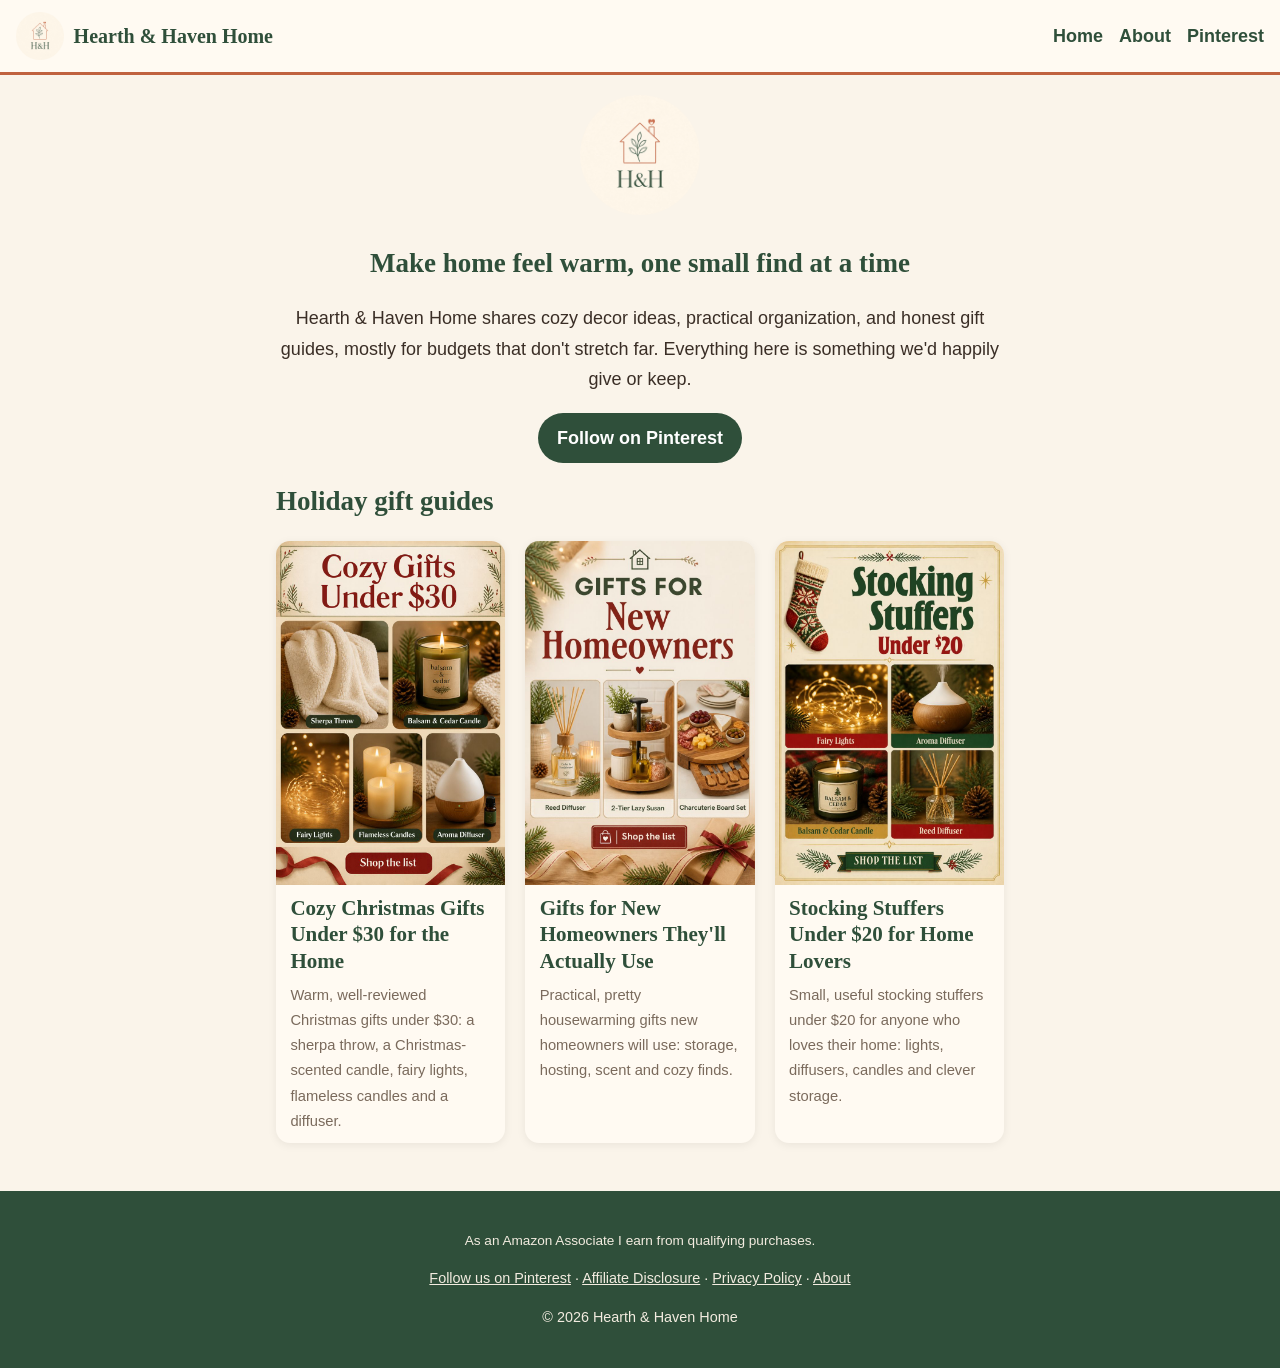
<file: index.html>
<!doctype html><html lang="en"><head><meta charset="utf-8">
<meta name="viewport" content="width=device-width,initial-scale=1">
<title>Cozy Home Decor & Gift Ideas | Hearth &amp; Haven Home</title><meta name="description" content="Cozy home decor, budget finds, organization tips and gift guides that make home feel warm and inviting.">
<link rel="canonical" href="https://home.digitalprofitreview.com/"><link rel="icon" href="assets/favicon.png">
<meta property="og:type" content="website"><meta property="og:site_name" content="Hearth &amp; Haven Home">
<meta property="og:title" content="Cozy Home Decor & Gift Ideas"><meta property="og:description" content="Cozy home decor, budget finds, organization tips and gift guides that make home feel warm and inviting.">
<meta property="og:url" content="https://home.digitalprofitreview.com/"><meta property="og:image" content="https://home.digitalprofitreview.com/assets/logo.jpg">
<meta name="twitter:card" content="summary_large_image">
<link rel="stylesheet" href="assets/style.css">
<script async defer data-pin-hover="true" data-pin-tall="true" src="https://assets.pinterest.com/js/pinit.js"></script>
</head><body><header class="site"><a class="brand" href="index.html"><img src="assets/logo.jpg" alt="Hearth &amp; Haven Home logo" width="48" height="48"><span>Hearth &amp; Haven Home</span></a>
<nav><a href="index.html">Home</a><a href="about.html">About</a><a href="https://www.pinterest.com/hearthhavenhome99/" target="_blank" rel="noopener">Pinterest</a></nav></header>
<main><section class="intro"><img src="assets/logo.jpg" alt="" width="120" height="120"><h1>Make home feel warm, one small find at a time</h1>
<p>Hearth &amp; Haven Home shares cozy decor ideas, practical organization, and honest gift guides, mostly for budgets that don't stretch far. Everything here is something we'd happily give or keep.</p>
<p><a class="btn alt" href="https://www.pinterest.com/hearthhavenhome99/" target="_blank" rel="noopener">Follow on Pinterest</a></p></section>
<h2>Holiday gift guides</h2><div class="grid"><a class="card" href="posts/cozy-christmas-gifts-under-30.html"><img src="assets/1-cozy-gifts-under-30.jpg" alt="" loading="lazy" width="800" height="1200"><h3>Cozy Christmas Gifts Under $30 for the Home</h3><p>Warm, well-reviewed Christmas gifts under $30: a sherpa throw, a Christmas-scented candle, fairy lights, flameless candles and a diffuser.</p></a><a class="card" href="posts/gifts-for-new-homeowners.html"><img src="assets/2-new-homeowners.jpg" alt="" loading="lazy" width="800" height="1200"><h3>Gifts for New Homeowners They'll Actually Use</h3><p>Practical, pretty housewarming gifts new homeowners will use: storage, hosting, scent and cozy finds.</p></a><a class="card" href="posts/stocking-stuffers-under-20.html"><img src="assets/3-stocking-stuffers.jpg" alt="" loading="lazy" width="800" height="1200"><h3>Stocking Stuffers Under $20 for Home Lovers</h3><p>Small, useful stocking stuffers under $20 for anyone who loves their home: lights, diffusers, candles and clever storage.</p></a></div></main>
<footer><p class="disc">As an Amazon Associate I earn from qualifying purchases.</p><p><a href="https://www.pinterest.com/hearthhavenhome99/" target="_blank" rel="noopener">Follow us on Pinterest</a> · <a href="affiliate-disclosure.html">Affiliate Disclosure</a> · <a href="privacy.html">Privacy Policy</a> · <a href="about.html">About</a></p>
<p>&copy; 2026 Hearth &amp; Haven Home</p></footer></body></html>
</file>
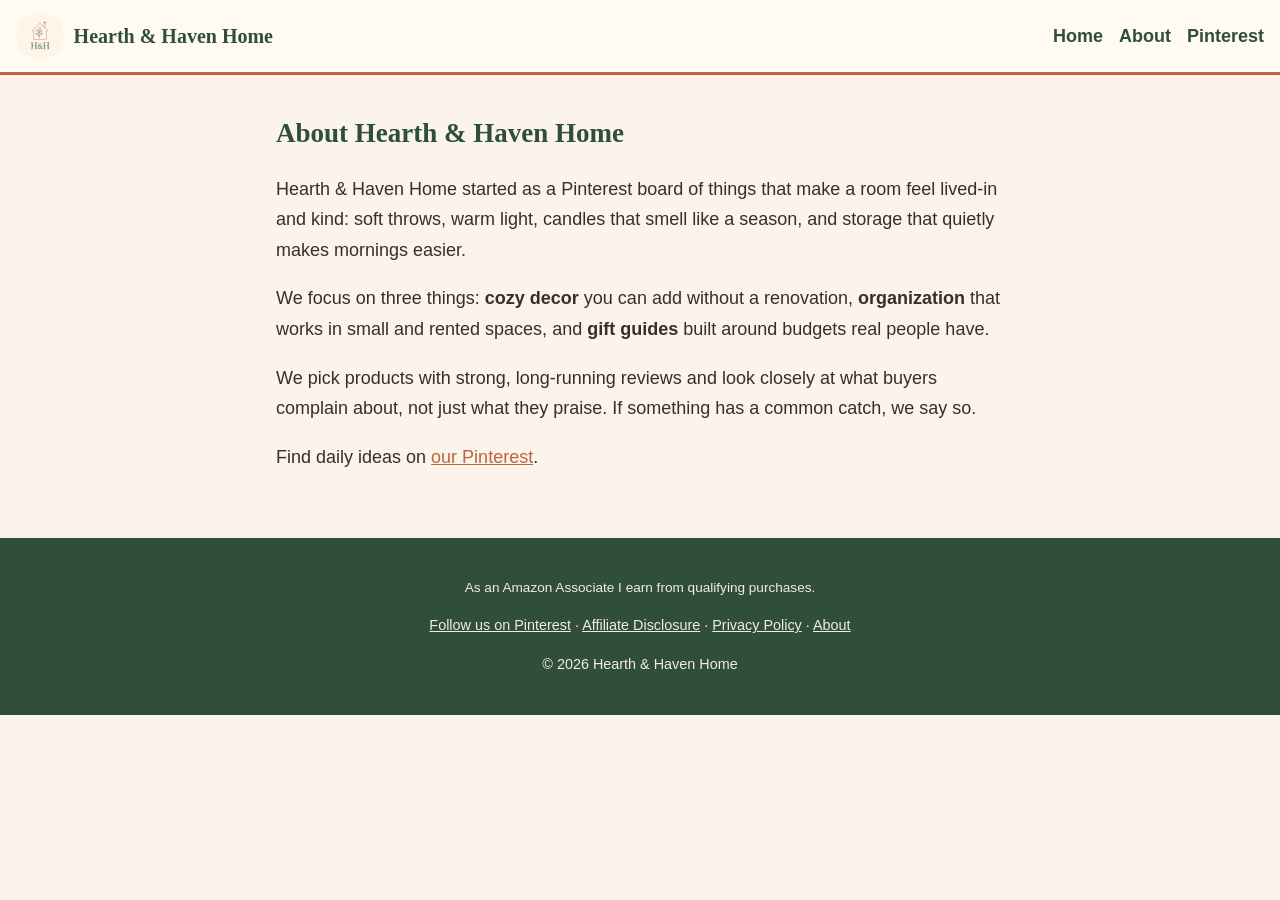
<file: about.html>
<!doctype html><html lang="en"><head><meta charset="utf-8">
<meta name="viewport" content="width=device-width,initial-scale=1">
<title>About | Hearth &amp; Haven Home</title><meta name="description" content="About Hearth & Haven Home.">
<link rel="canonical" href="https://home.digitalprofitreview.com/about.html"><link rel="icon" href="assets/favicon.png">
<meta property="og:type" content="website"><meta property="og:site_name" content="Hearth &amp; Haven Home">
<meta property="og:title" content="About"><meta property="og:description" content="About Hearth & Haven Home.">
<meta property="og:url" content="https://home.digitalprofitreview.com/about.html"><meta property="og:image" content="https://home.digitalprofitreview.com/assets/logo.jpg">
<meta name="twitter:card" content="summary_large_image">
<link rel="stylesheet" href="assets/style.css">
<script async defer data-pin-hover="true" data-pin-tall="true" src="https://assets.pinterest.com/js/pinit.js"></script>
</head><body><header class="site"><a class="brand" href="index.html"><img src="assets/logo.jpg" alt="Hearth &amp; Haven Home logo" width="48" height="48"><span>Hearth &amp; Haven Home</span></a>
<nav><a href="index.html">Home</a><a href="about.html">About</a><a href="https://www.pinterest.com/hearthhavenhome99/" target="_blank" rel="noopener">Pinterest</a></nav></header>
<main><article class="post"><h1>About Hearth &amp; Haven Home</h1>
<p>Hearth &amp; Haven Home started as a Pinterest board of things that make a room feel lived-in and kind: soft throws, warm light, candles that smell like a season, and storage that quietly makes mornings easier.</p>
<p>We focus on three things: <strong>cozy decor</strong> you can add without a renovation, <strong>organization</strong> that works in small and rented spaces, and <strong>gift guides</strong> built around budgets real people have.</p>
<p>We pick products with strong, long-running reviews and look closely at what buyers complain about, not just what they praise. If something has a common catch, we say so.</p>
<p>Find daily ideas on <a href="https://www.pinterest.com/hearthhavenhome99/" target="_blank" rel="noopener">our Pinterest</a>.</p></article></main>
<footer><p class="disc">As an Amazon Associate I earn from qualifying purchases.</p><p><a href="https://www.pinterest.com/hearthhavenhome99/" target="_blank" rel="noopener">Follow us on Pinterest</a> · <a href="affiliate-disclosure.html">Affiliate Disclosure</a> · <a href="privacy.html">Privacy Policy</a> · <a href="about.html">About</a></p>
<p>&copy; 2026 Hearth &amp; Haven Home</p></footer></body></html>
</file>
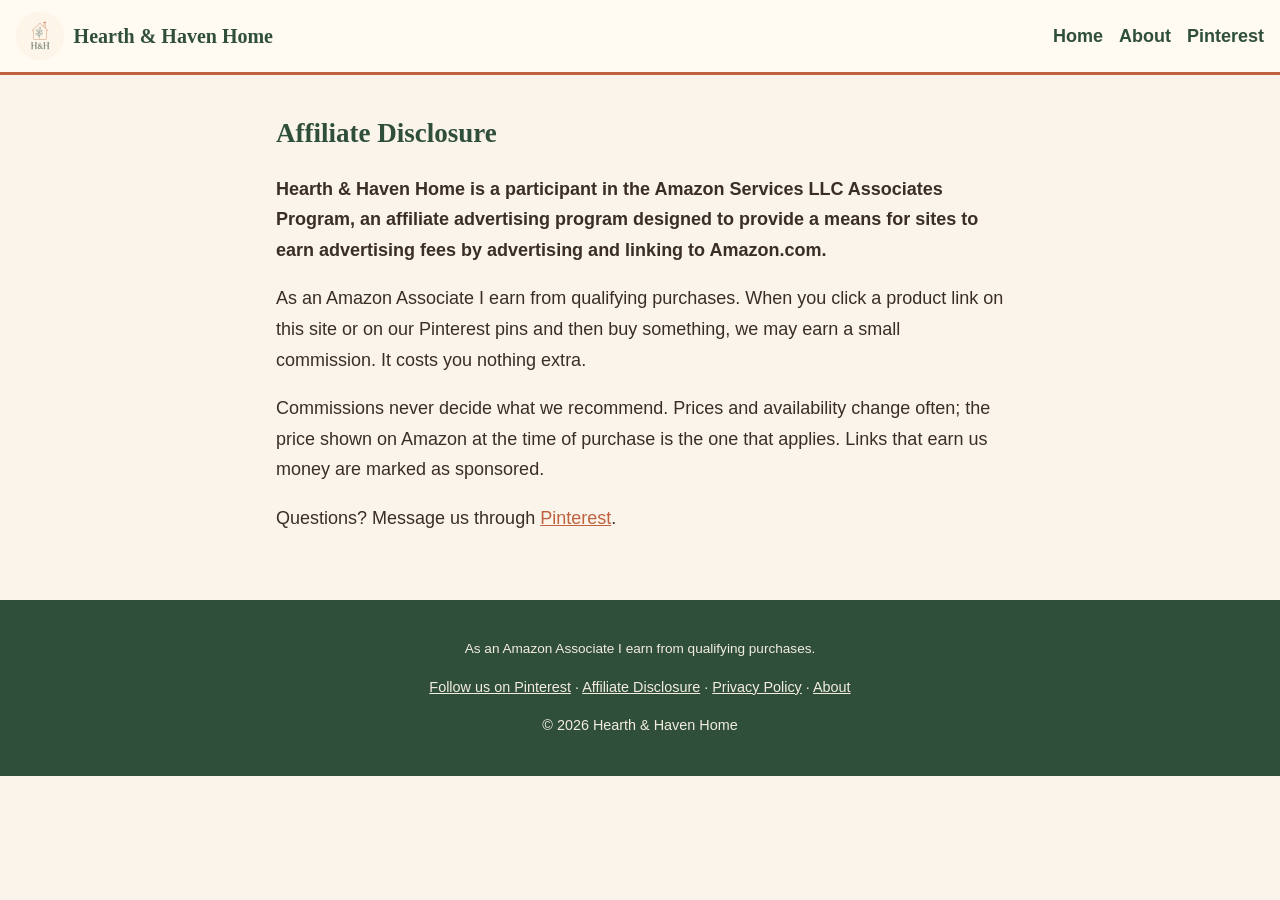
<file: affiliate-disclosure.html>
<!doctype html><html lang="en"><head><meta charset="utf-8">
<meta name="viewport" content="width=device-width,initial-scale=1">
<title>Affiliate Disclosure | Hearth &amp; Haven Home</title><meta name="description" content="How Hearth & Haven Home earns money.">
<link rel="canonical" href="https://home.digitalprofitreview.com/affiliate-disclosure.html"><link rel="icon" href="assets/favicon.png">
<meta property="og:type" content="website"><meta property="og:site_name" content="Hearth &amp; Haven Home">
<meta property="og:title" content="Affiliate Disclosure"><meta property="og:description" content="How Hearth & Haven Home earns money.">
<meta property="og:url" content="https://home.digitalprofitreview.com/affiliate-disclosure.html"><meta property="og:image" content="https://home.digitalprofitreview.com/assets/logo.jpg">
<meta name="twitter:card" content="summary_large_image">
<link rel="stylesheet" href="assets/style.css">
<script async defer data-pin-hover="true" data-pin-tall="true" src="https://assets.pinterest.com/js/pinit.js"></script>
</head><body><header class="site"><a class="brand" href="index.html"><img src="assets/logo.jpg" alt="Hearth &amp; Haven Home logo" width="48" height="48"><span>Hearth &amp; Haven Home</span></a>
<nav><a href="index.html">Home</a><a href="about.html">About</a><a href="https://www.pinterest.com/hearthhavenhome99/" target="_blank" rel="noopener">Pinterest</a></nav></header>
<main><article class="post"><h1>Affiliate Disclosure</h1>
<p><strong>Hearth &amp; Haven Home is a participant in the Amazon Services LLC Associates Program, an affiliate advertising program designed to provide a means for sites to earn advertising fees by advertising and linking to Amazon.com.</strong></p>
<p>As an Amazon Associate I earn from qualifying purchases. When you click a product link on this site or on our Pinterest pins and then buy something, we may earn a small commission. It costs you nothing extra.</p>
<p>Commissions never decide what we recommend. Prices and availability change often; the price shown on Amazon at the time of purchase is the one that applies. Links that earn us money are marked as sponsored.</p>
<p>Questions? Message us through <a href="https://www.pinterest.com/hearthhavenhome99/" target="_blank" rel="noopener">Pinterest</a>.</p></article></main>
<footer><p class="disc">As an Amazon Associate I earn from qualifying purchases.</p><p><a href="https://www.pinterest.com/hearthhavenhome99/" target="_blank" rel="noopener">Follow us on Pinterest</a> · <a href="affiliate-disclosure.html">Affiliate Disclosure</a> · <a href="privacy.html">Privacy Policy</a> · <a href="about.html">About</a></p>
<p>&copy; 2026 Hearth &amp; Haven Home</p></footer></body></html>
</file>
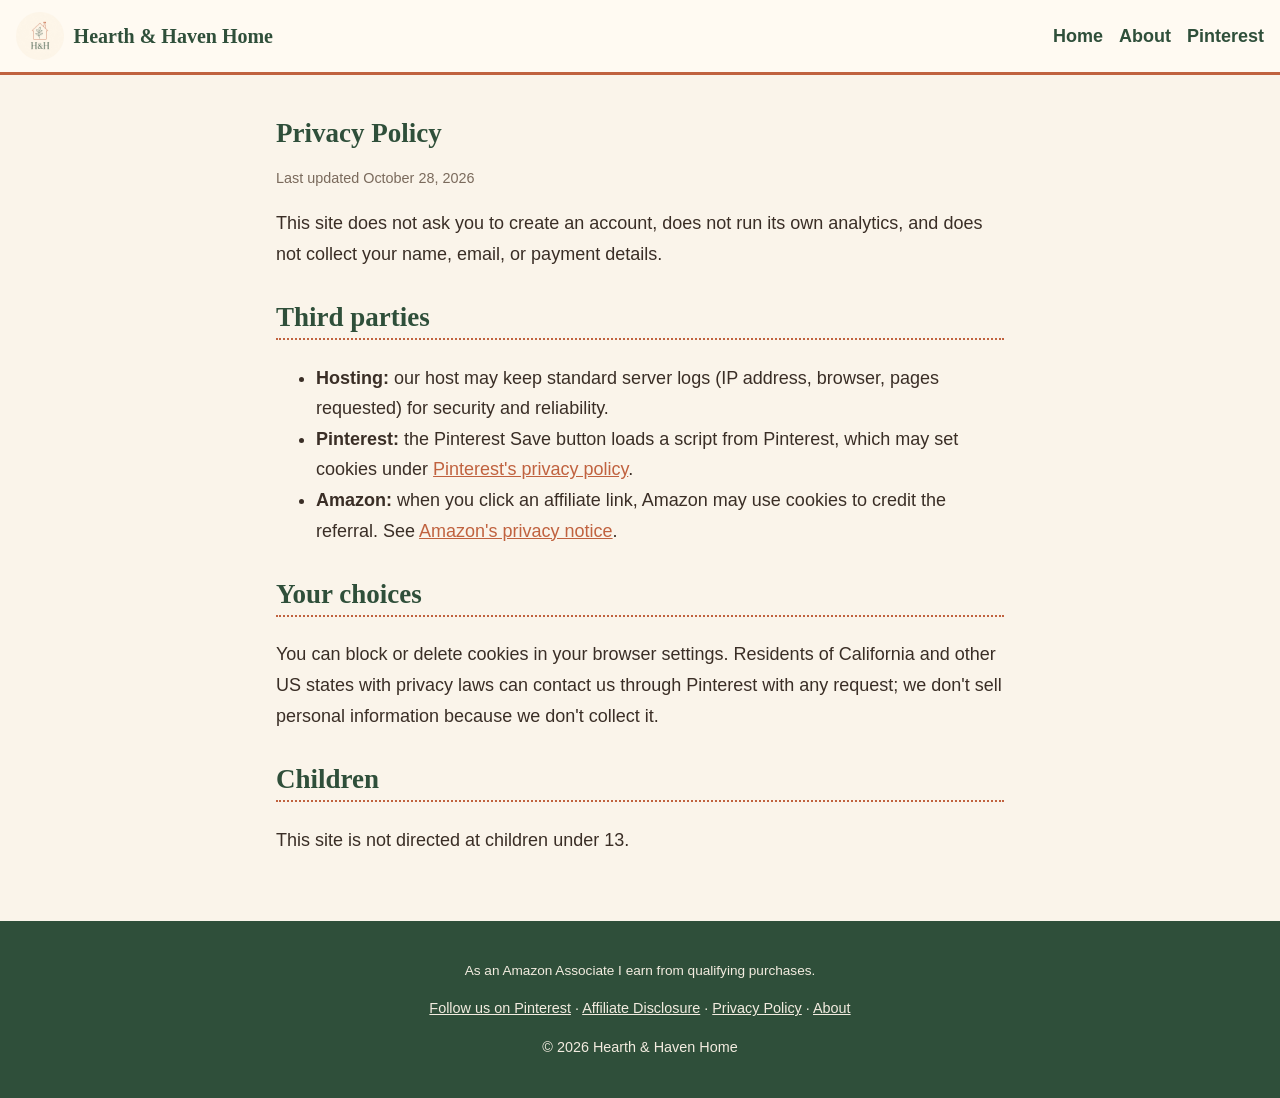
<file: privacy.html>
<!doctype html><html lang="en"><head><meta charset="utf-8">
<meta name="viewport" content="width=device-width,initial-scale=1">
<title>Privacy Policy | Hearth &amp; Haven Home</title><meta name="description" content="Privacy policy for Hearth & Haven Home.">
<link rel="canonical" href="https://home.digitalprofitreview.com/privacy.html"><link rel="icon" href="assets/favicon.png">
<meta property="og:type" content="website"><meta property="og:site_name" content="Hearth &amp; Haven Home">
<meta property="og:title" content="Privacy Policy"><meta property="og:description" content="Privacy policy for Hearth & Haven Home.">
<meta property="og:url" content="https://home.digitalprofitreview.com/privacy.html"><meta property="og:image" content="https://home.digitalprofitreview.com/assets/logo.jpg">
<meta name="twitter:card" content="summary_large_image">
<link rel="stylesheet" href="assets/style.css">
<script async defer data-pin-hover="true" data-pin-tall="true" src="https://assets.pinterest.com/js/pinit.js"></script>
</head><body><header class="site"><a class="brand" href="index.html"><img src="assets/logo.jpg" alt="Hearth &amp; Haven Home logo" width="48" height="48"><span>Hearth &amp; Haven Home</span></a>
<nav><a href="index.html">Home</a><a href="about.html">About</a><a href="https://www.pinterest.com/hearthhavenhome99/" target="_blank" rel="noopener">Pinterest</a></nav></header>
<main><article class="post"><h1>Privacy Policy</h1><p class="meta">Last updated October 28, 2026</p>
<p>This site does not ask you to create an account, does not run its own analytics, and does not collect your name, email, or payment details.</p>
<h2>Third parties</h2><ul><li><strong>Hosting:</strong> our host may keep standard server logs (IP address, browser, pages requested) for security and reliability.</li>
<li><strong>Pinterest:</strong> the Pinterest Save button loads a script from Pinterest, which may set cookies under <a href="https://policy.pinterest.com/privacy-policy" target="_blank" rel="noopener">Pinterest's privacy policy</a>.</li>
<li><strong>Amazon:</strong> when you click an affiliate link, Amazon may use cookies to credit the referral. See <a href="https://www.amazon.com/privacy" target="_blank" rel="noopener">Amazon's privacy notice</a>.</li></ul>
<h2>Your choices</h2><p>You can block or delete cookies in your browser settings. Residents of California and other US states with privacy laws can contact us through Pinterest with any request; we don't sell personal information because we don't collect it.</p>
<h2>Children</h2><p>This site is not directed at children under 13.</p></article></main>
<footer><p class="disc">As an Amazon Associate I earn from qualifying purchases.</p><p><a href="https://www.pinterest.com/hearthhavenhome99/" target="_blank" rel="noopener">Follow us on Pinterest</a> · <a href="affiliate-disclosure.html">Affiliate Disclosure</a> · <a href="privacy.html">Privacy Policy</a> · <a href="about.html">About</a></p>
<p>&copy; 2026 Hearth &amp; Haven Home</p></footer></body></html>
</file>
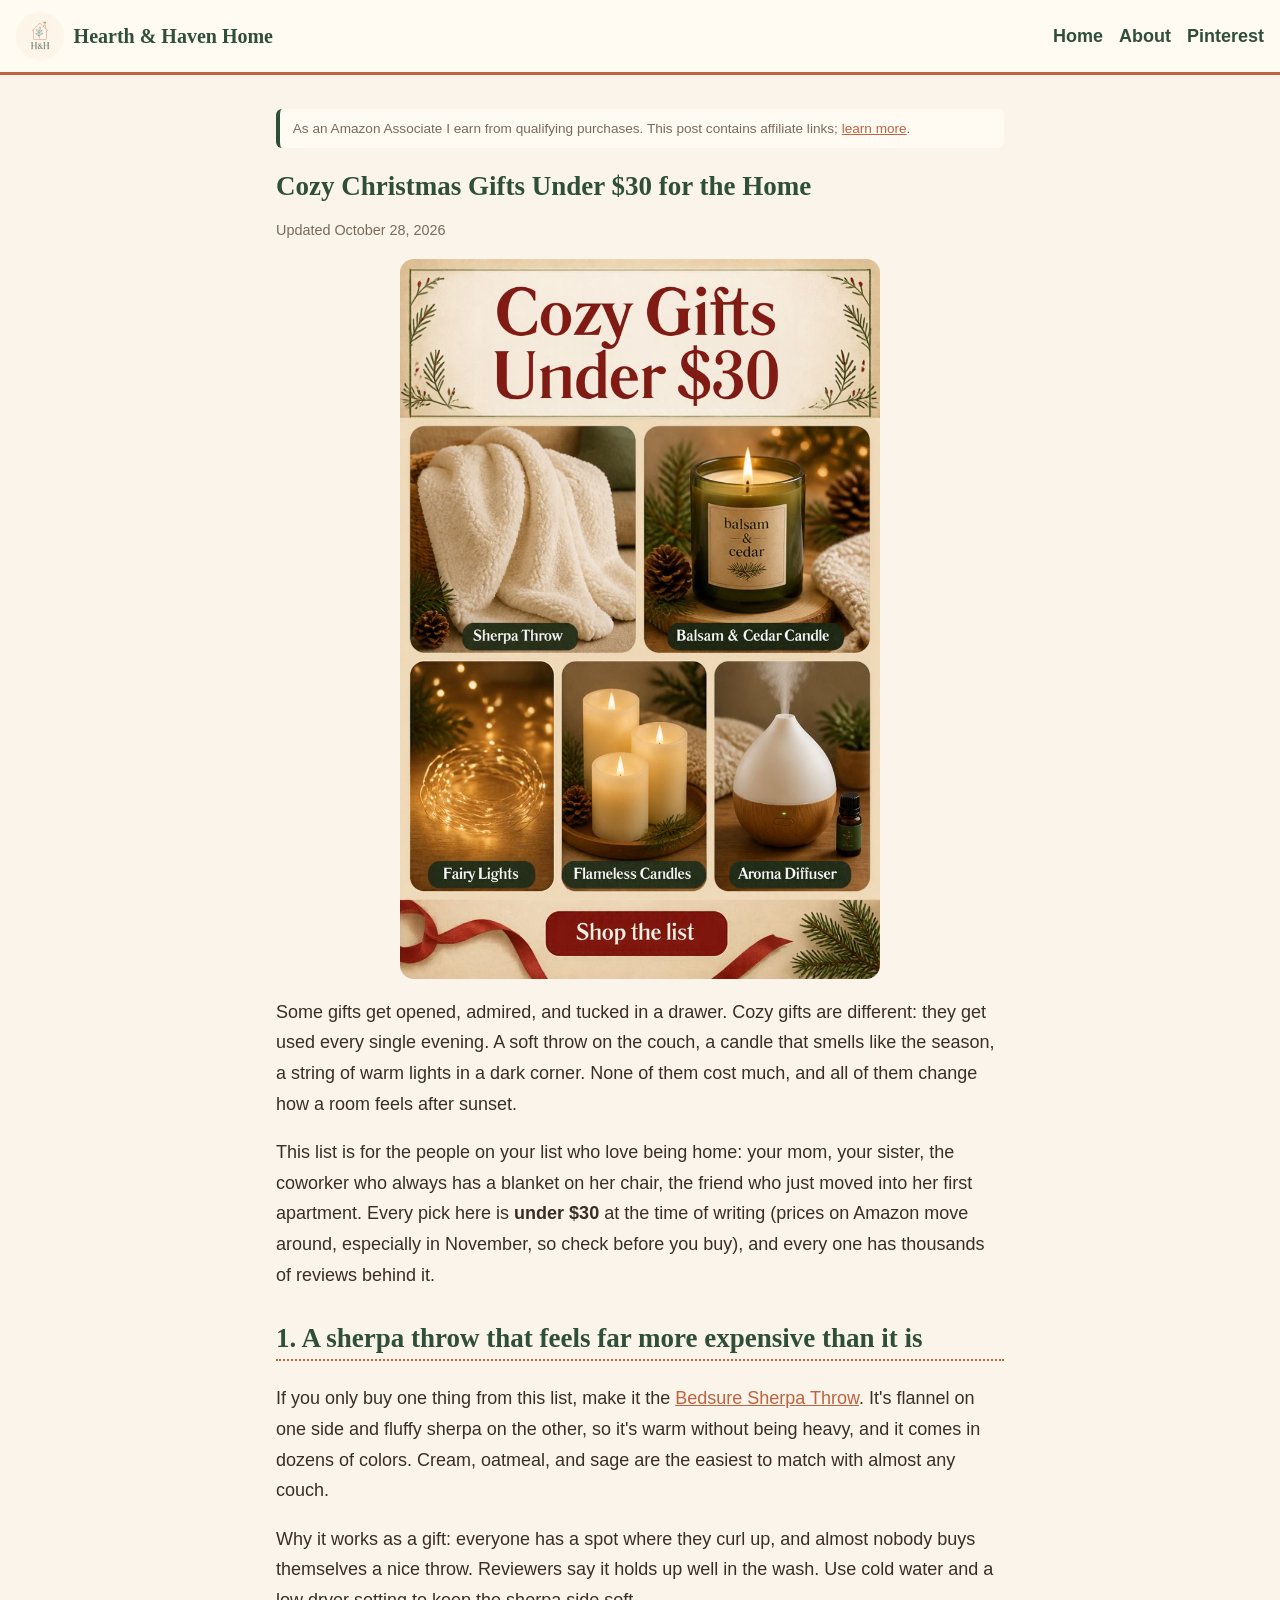
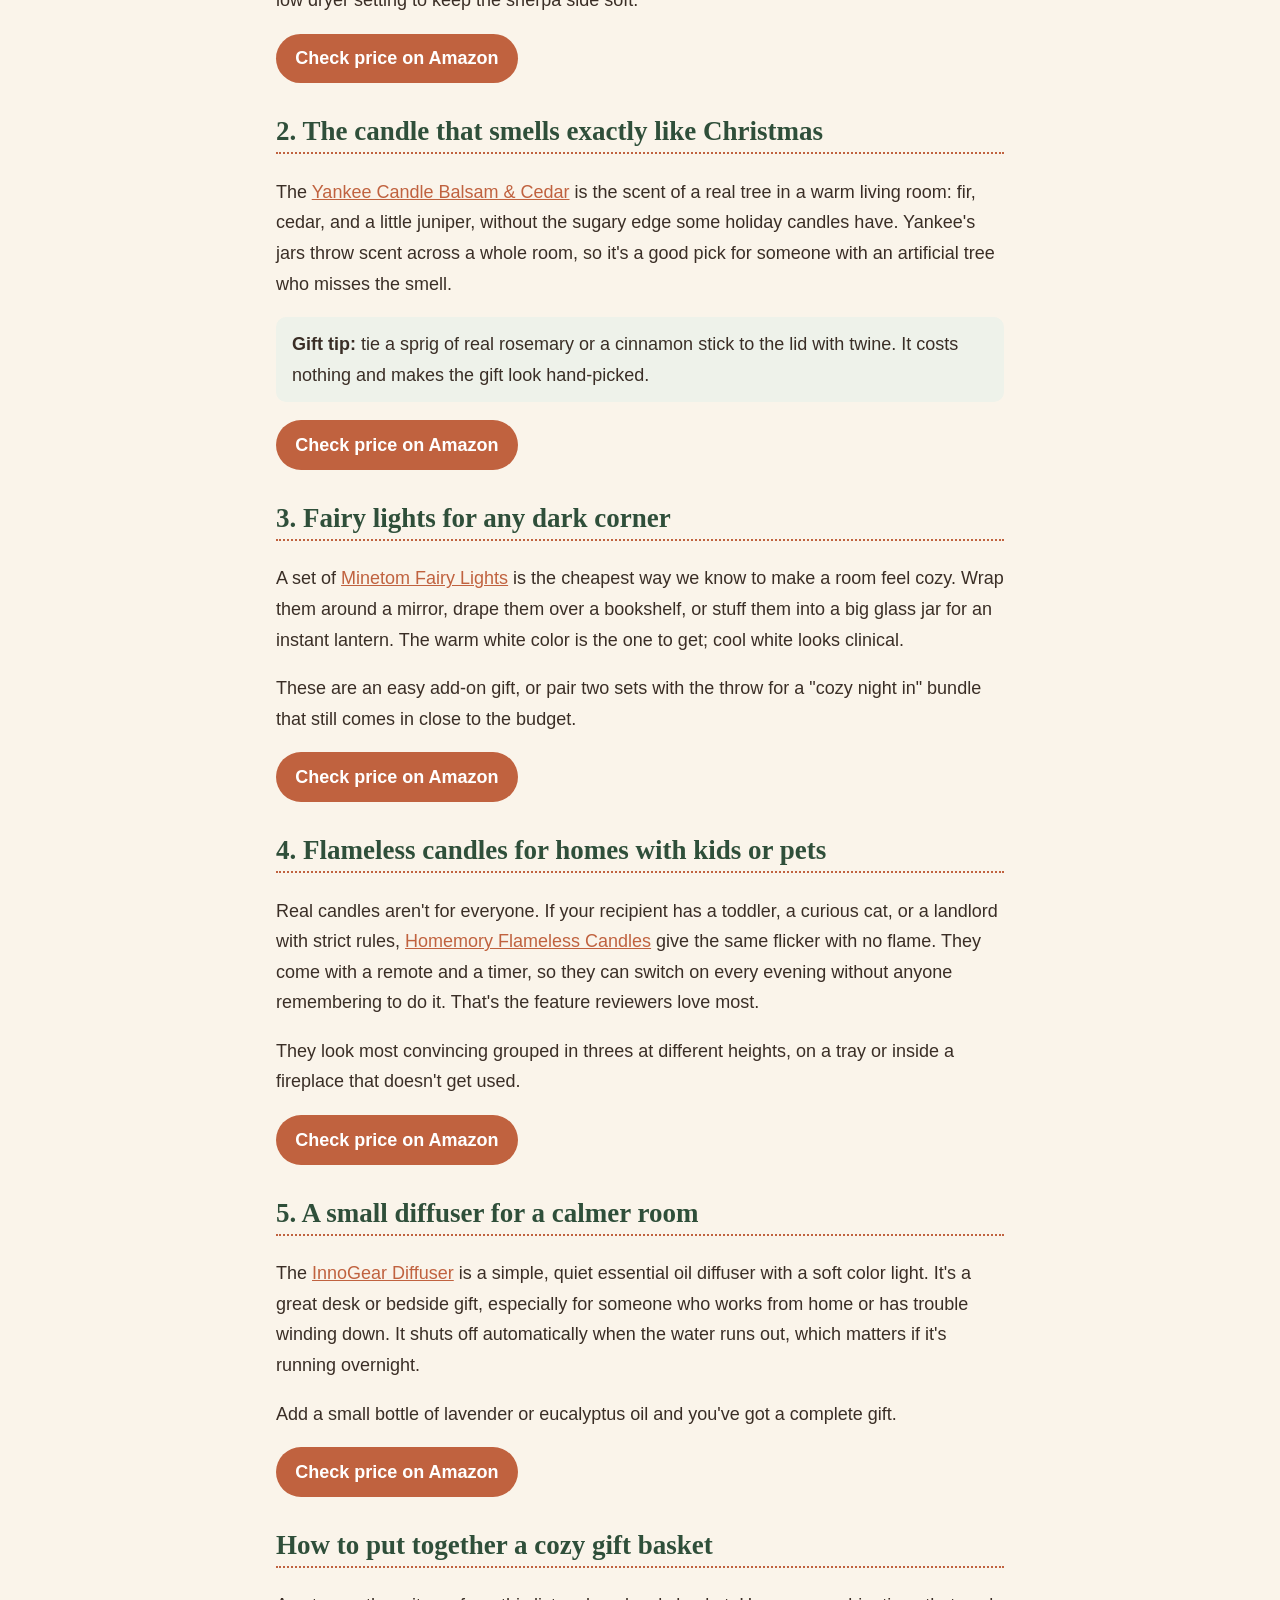
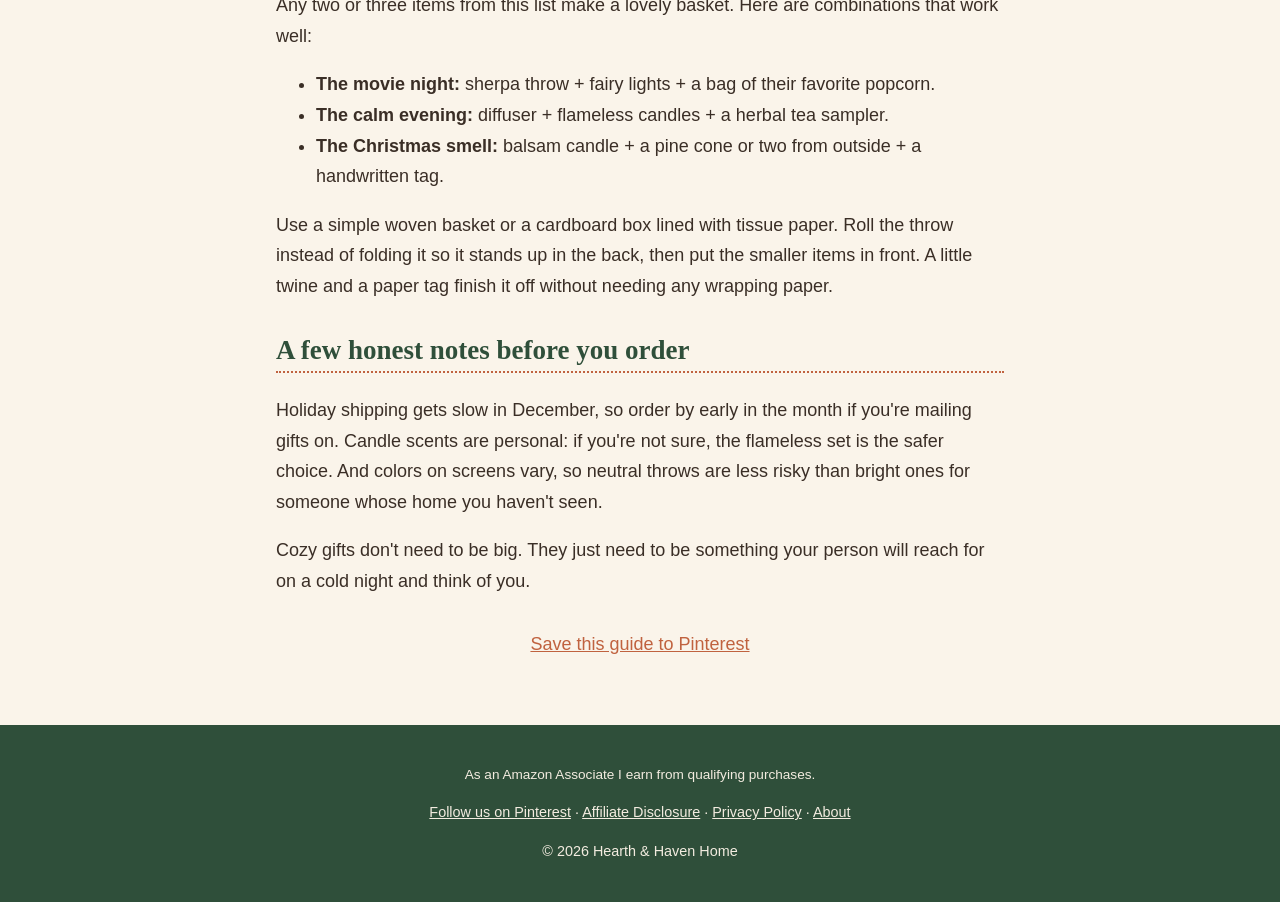
<file: posts/cozy-christmas-gifts-under-30.html>
<!doctype html><html lang="en"><head><meta charset="utf-8">
<meta name="viewport" content="width=device-width,initial-scale=1">
<title>Cozy Christmas Gifts Under $30 for the Home | Hearth &amp; Haven Home</title><meta name="description" content="Warm, well-reviewed Christmas gifts under $30: a sherpa throw, a Christmas-scented candle, fairy lights, flameless candles and a diffuser.">
<link rel="canonical" href="https://home.digitalprofitreview.com/posts/cozy-christmas-gifts-under-30.html"><link rel="icon" href="../assets/favicon.png">
<meta property="og:type" content="article"><meta property="og:site_name" content="Hearth &amp; Haven Home">
<meta property="og:title" content="Cozy Christmas Gifts Under $30 for the Home"><meta property="og:description" content="Warm, well-reviewed Christmas gifts under $30: a sherpa throw, a Christmas-scented candle, fairy lights, flameless candles and a diffuser.">
<meta property="og:url" content="https://home.digitalprofitreview.com/posts/cozy-christmas-gifts-under-30.html"><meta property="og:image" content="https://home.digitalprofitreview.com/assets/1-cozy-gifts-under-30.jpg">
<meta name="twitter:card" content="summary_large_image">
<link rel="stylesheet" href="../assets/style.css">
<script async defer data-pin-hover="true" data-pin-tall="true" src="https://assets.pinterest.com/js/pinit.js"></script>
</head><body><header class="site"><a class="brand" href="../index.html"><img src="../assets/logo.jpg" alt="Hearth &amp; Haven Home logo" width="48" height="48"><span>Hearth &amp; Haven Home</span></a>
<nav><a href="../index.html">Home</a><a href="../about.html">About</a><a href="https://www.pinterest.com/hearthhavenhome99/" target="_blank" rel="noopener">Pinterest</a></nav></header>
<main><article class="post"><p class="disc top">As an Amazon Associate I earn from qualifying purchases. This post contains affiliate links; <a href="../affiliate-disclosure.html">learn more</a>.</p>
<h1>Cozy Christmas Gifts Under $30 for the Home</h1><p class="meta">Updated October 28, 2026</p>
<img class="hero" src="../assets/1-cozy-gifts-under-30.jpg" alt="Cozy Christmas Gifts Under $30 for the Home – Pinterest gift guide" width="800" height="1200" data-pin-description="Cozy Christmas Gifts Under $30 for the Home">

<p>Some gifts get opened, admired, and tucked in a drawer. Cozy gifts are different: they get used every single evening. A soft throw on the couch, a candle that smells like the season, a string of warm lights in a dark corner. None of them cost much, and all of them change how a room feels after sunset.</p>
<p>This list is for the people on your list who love being home: your mom, your sister, the coworker who always has a blanket on her chair, the friend who just moved into her first apartment. Every pick here is <strong>under $30</strong> at the time of writing (prices on Amazon move around, especially in November, so check before you buy), and every one has thousands of reviews behind it.</p>

<h2>1. A sherpa throw that feels far more expensive than it is</h2>
<p>If you only buy one thing from this list, make it the <a href="https://www.amazon.com/dp/B0158EQJSY?tag=hearthhaven0b-20" target="_blank" rel="sponsored nofollow noopener">Bedsure Sherpa Throw</a>. It's flannel on one side and fluffy sherpa on the other, so it's warm without being heavy, and it comes in dozens of colors. Cream, oatmeal, and sage are the easiest to match with almost any couch.</p>
<p>Why it works as a gift: everyone has a spot where they curl up, and almost nobody buys themselves a nice throw. Reviewers say it holds up well in the wash. Use cold water and a low dryer setting to keep the sherpa side soft.</p>
<p class="cta"><a class="btn" href="https://www.amazon.com/dp/B0158EQJSY?tag=hearthhaven0b-20" target="_blank" rel="sponsored nofollow noopener">Check price on Amazon</a></p>

<h2>2. The candle that smells exactly like Christmas</h2>
<p>The <a href="https://www.amazon.com/dp/B0F3DPXQP1?tag=hearthhaven0b-20" target="_blank" rel="sponsored nofollow noopener">Yankee Candle Balsam &amp; Cedar</a> is the scent of a real tree in a warm living room: fir, cedar, and a little juniper, without the sugary edge some holiday candles have. Yankee's jars throw scent across a whole room, so it's a good pick for someone with an artificial tree who misses the smell.</p>
<p class="tip"><strong>Gift tip:</strong> tie a sprig of real rosemary or a cinnamon stick to the lid with twine. It costs nothing and makes the gift look hand-picked.</p>
<p class="cta"><a class="btn" href="https://www.amazon.com/dp/B0F3DPXQP1?tag=hearthhaven0b-20" target="_blank" rel="sponsored nofollow noopener">Check price on Amazon</a></p>

<h2>3. Fairy lights for any dark corner</h2>
<p>A set of <a href="https://www.amazon.com/dp/B00JR5N0JM?tag=hearthhaven0b-20" target="_blank" rel="sponsored nofollow noopener">Minetom Fairy Lights</a> is the cheapest way we know to make a room feel cozy. Wrap them around a mirror, drape them over a bookshelf, or stuff them into a big glass jar for an instant lantern. The warm white color is the one to get; cool white looks clinical.</p>
<p>These are an easy add-on gift, or pair two sets with the throw for a "cozy night in" bundle that still comes in close to the budget.</p>
<p class="cta"><a class="btn" href="https://www.amazon.com/dp/B00JR5N0JM?tag=hearthhaven0b-20" target="_blank" rel="sponsored nofollow noopener">Check price on Amazon</a></p>

<h2>4. Flameless candles for homes with kids or pets</h2>
<p>Real candles aren't for everyone. If your recipient has a toddler, a curious cat, or a landlord with strict rules, <a href="https://www.amazon.com/dp/B0BNBFRFCM?tag=hearthhaven0b-20" target="_blank" rel="sponsored nofollow noopener">Homemory Flameless Candles</a> give the same flicker with no flame. They come with a remote and a timer, so they can switch on every evening without anyone remembering to do it. That's the feature reviewers love most.</p>
<p>They look most convincing grouped in threes at different heights, on a tray or inside a fireplace that doesn't get used.</p>
<p class="cta"><a class="btn" href="https://www.amazon.com/dp/B0BNBFRFCM?tag=hearthhaven0b-20" target="_blank" rel="sponsored nofollow noopener">Check price on Amazon</a></p>

<h2>5. A small diffuser for a calmer room</h2>
<p>The <a href="https://www.amazon.com/dp/B00V9JP8EE?tag=hearthhaven0b-20" target="_blank" rel="sponsored nofollow noopener">InnoGear Diffuser</a> is a simple, quiet essential oil diffuser with a soft color light. It's a great desk or bedside gift, especially for someone who works from home or has trouble winding down. It shuts off automatically when the water runs out, which matters if it's running overnight.</p>
<p>Add a small bottle of lavender or eucalyptus oil and you've got a complete gift.</p>
<p class="cta"><a class="btn" href="https://www.amazon.com/dp/B00V9JP8EE?tag=hearthhaven0b-20" target="_blank" rel="sponsored nofollow noopener">Check price on Amazon</a></p>

<h2>How to put together a cozy gift basket</h2>
<p>Any two or three items from this list make a lovely basket. Here are combinations that work well:</p>
<ul>
<li><strong>The movie night:</strong> sherpa throw + fairy lights + a bag of their favorite popcorn.</li>
<li><strong>The calm evening:</strong> diffuser + flameless candles + a herbal tea sampler.</li>
<li><strong>The Christmas smell:</strong> balsam candle + a pine cone or two from outside + a handwritten tag.</li>
</ul>
<p>Use a simple woven basket or a cardboard box lined with tissue paper. Roll the throw instead of folding it so it stands up in the back, then put the smaller items in front. A little twine and a paper tag finish it off without needing any wrapping paper.</p>

<h2>A few honest notes before you order</h2>
<p>Holiday shipping gets slow in December, so order by early in the month if you're mailing gifts on. Candle scents are personal: if you're not sure, the flameless set is the safer choice. And colors on screens vary, so neutral throws are less risky than bright ones for someone whose home you haven't seen.</p>
<p>Cozy gifts don't need to be big. They just need to be something your person will reach for on a cold night and think of you.</p>

<p class="pin-cta"><a href="https://www.pinterest.com/pin/create/button/" data-pin-do="buttonBookmark" data-pin-tall="true">Save this guide to Pinterest</a></p></article></main>
<footer><p class="disc">As an Amazon Associate I earn from qualifying purchases.</p><p><a href="https://www.pinterest.com/hearthhavenhome99/" target="_blank" rel="noopener">Follow us on Pinterest</a> · <a href="../affiliate-disclosure.html">Affiliate Disclosure</a> · <a href="../privacy.html">Privacy Policy</a> · <a href="../about.html">About</a></p>
<p>&copy; 2026 Hearth &amp; Haven Home</p></footer></body></html>
</file>
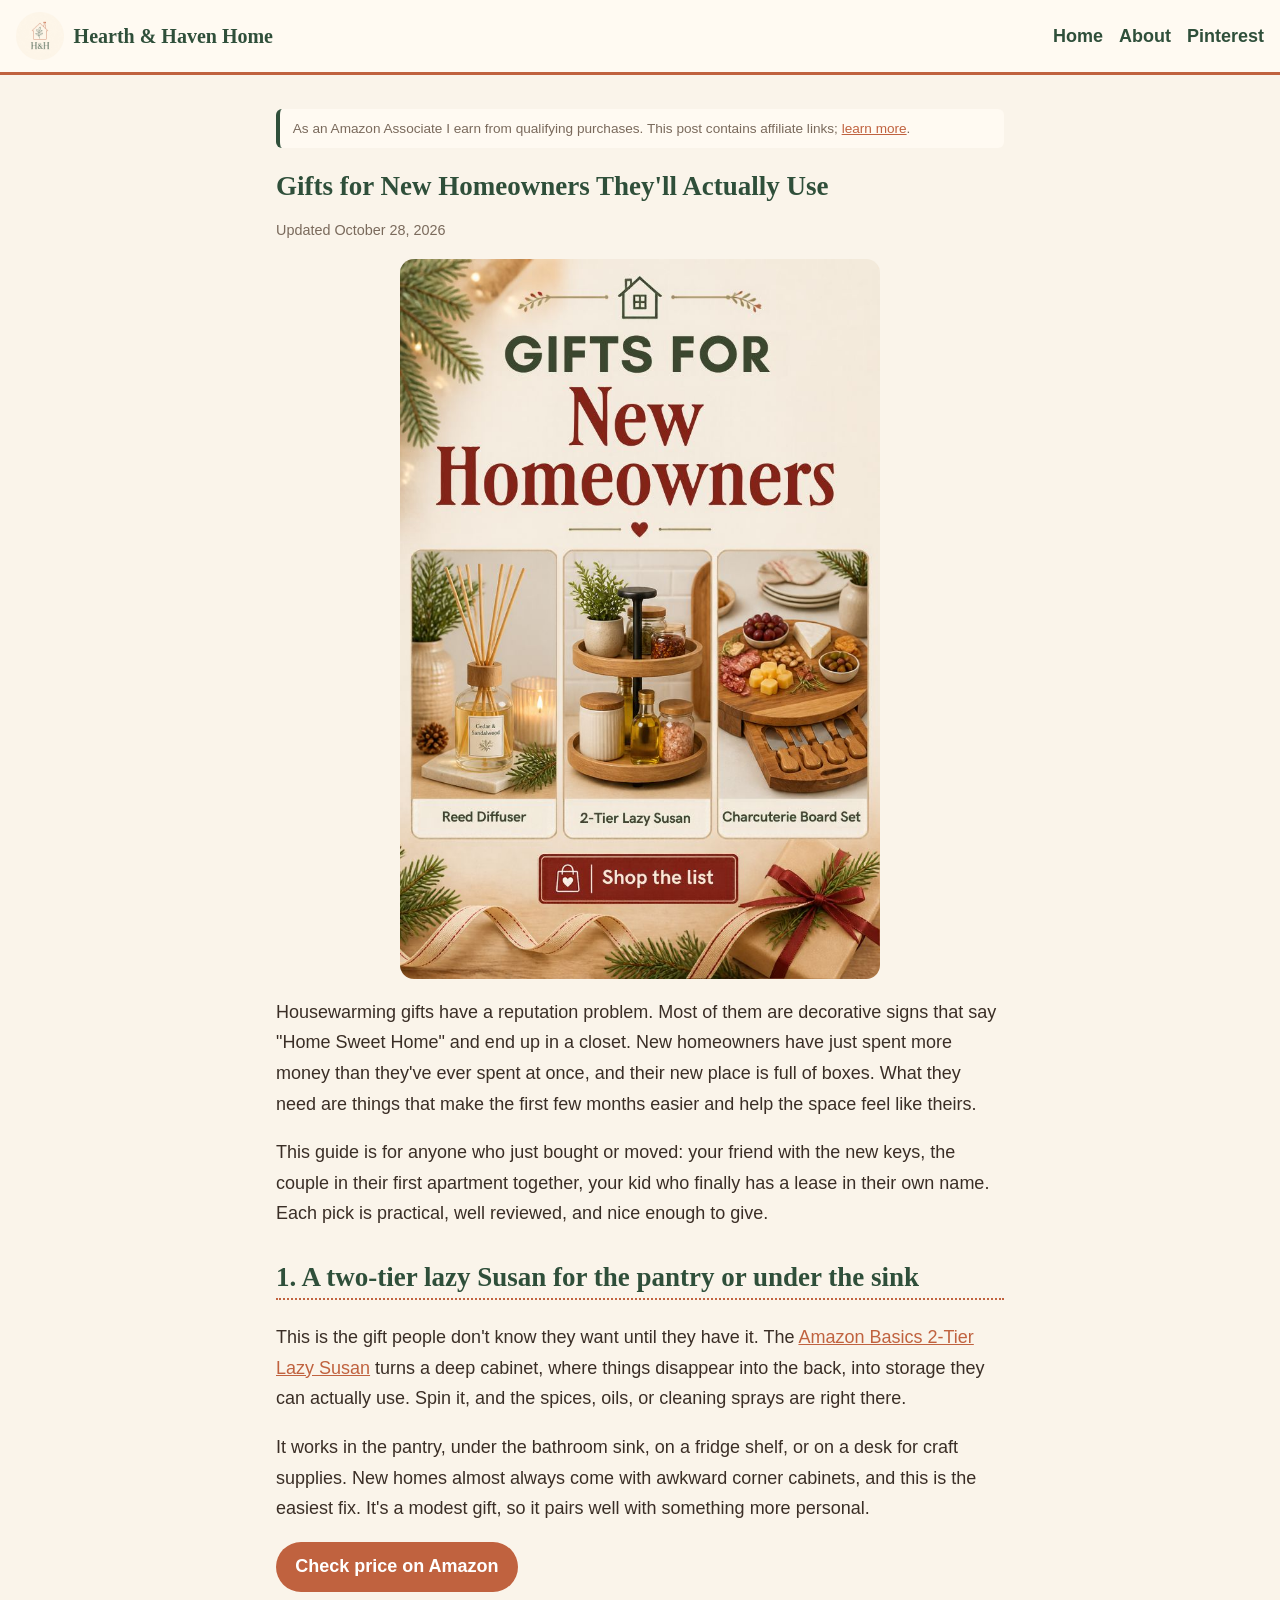
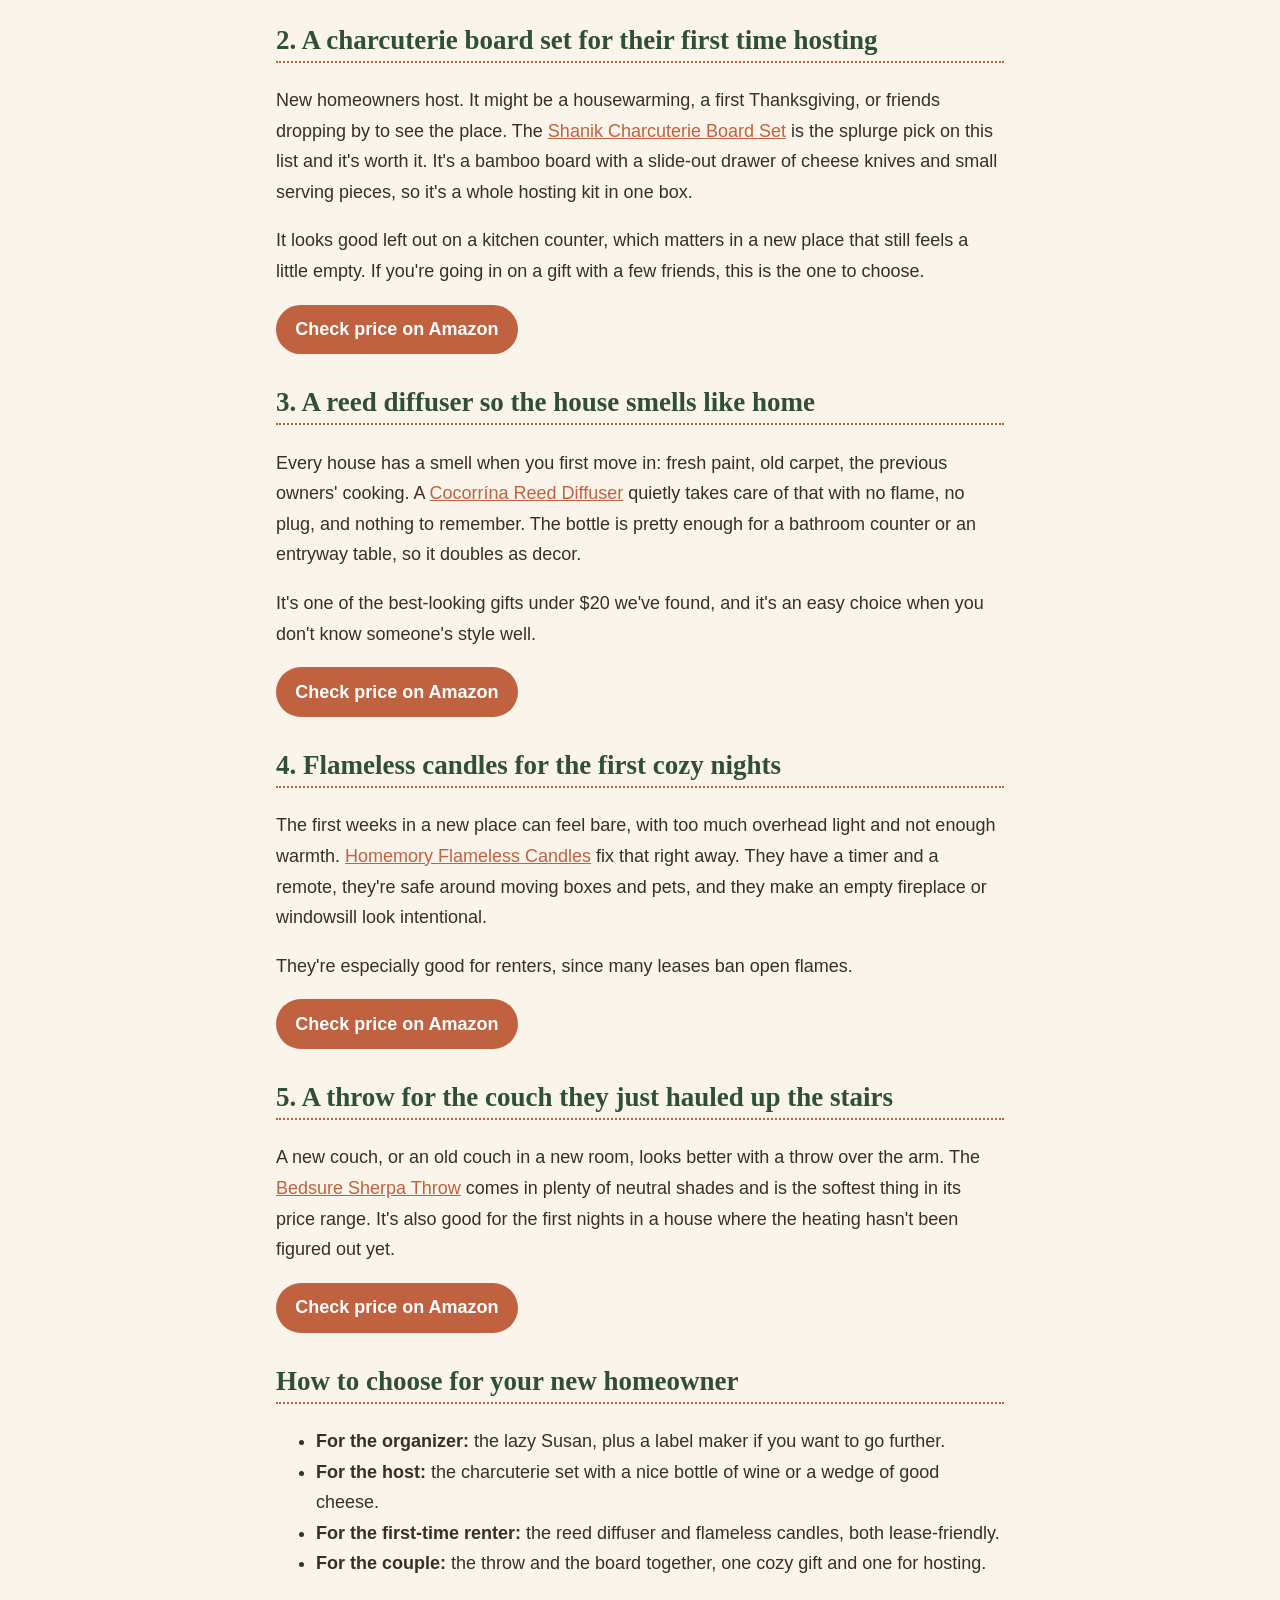
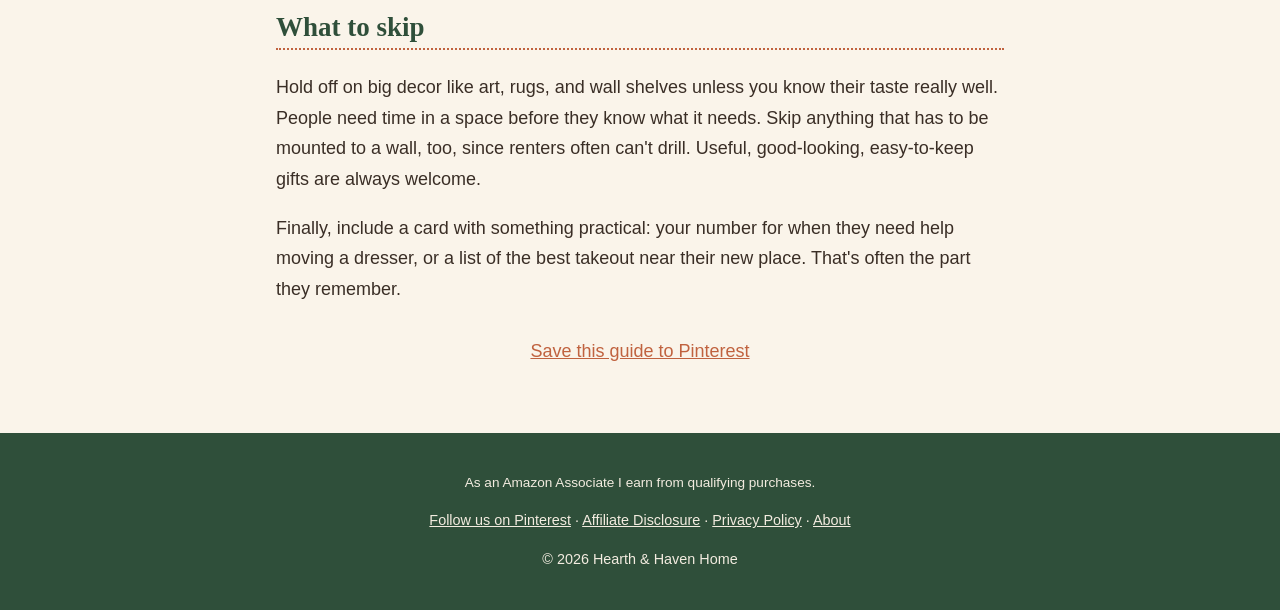
<file: posts/gifts-for-new-homeowners.html>
<!doctype html><html lang="en"><head><meta charset="utf-8">
<meta name="viewport" content="width=device-width,initial-scale=1">
<title>Gifts for New Homeowners They'll Actually Use | Hearth &amp; Haven Home</title><meta name="description" content="Practical, pretty housewarming gifts new homeowners will use: storage, hosting, scent and cozy finds.">
<link rel="canonical" href="https://home.digitalprofitreview.com/posts/gifts-for-new-homeowners.html"><link rel="icon" href="../assets/favicon.png">
<meta property="og:type" content="article"><meta property="og:site_name" content="Hearth &amp; Haven Home">
<meta property="og:title" content="Gifts for New Homeowners They'll Actually Use"><meta property="og:description" content="Practical, pretty housewarming gifts new homeowners will use: storage, hosting, scent and cozy finds.">
<meta property="og:url" content="https://home.digitalprofitreview.com/posts/gifts-for-new-homeowners.html"><meta property="og:image" content="https://home.digitalprofitreview.com/assets/2-new-homeowners.jpg">
<meta name="twitter:card" content="summary_large_image">
<link rel="stylesheet" href="../assets/style.css">
<script async defer data-pin-hover="true" data-pin-tall="true" src="https://assets.pinterest.com/js/pinit.js"></script>
</head><body><header class="site"><a class="brand" href="../index.html"><img src="../assets/logo.jpg" alt="Hearth &amp; Haven Home logo" width="48" height="48"><span>Hearth &amp; Haven Home</span></a>
<nav><a href="../index.html">Home</a><a href="../about.html">About</a><a href="https://www.pinterest.com/hearthhavenhome99/" target="_blank" rel="noopener">Pinterest</a></nav></header>
<main><article class="post"><p class="disc top">As an Amazon Associate I earn from qualifying purchases. This post contains affiliate links; <a href="../affiliate-disclosure.html">learn more</a>.</p>
<h1>Gifts for New Homeowners They'll Actually Use</h1><p class="meta">Updated October 28, 2026</p>
<img class="hero" src="../assets/2-new-homeowners.jpg" alt="Gifts for New Homeowners They'll Actually Use – Pinterest gift guide" width="800" height="1200" data-pin-description="Gifts for New Homeowners They'll Actually Use">

<p>Housewarming gifts have a reputation problem. Most of them are decorative signs that say "Home Sweet Home" and end up in a closet. New homeowners have just spent more money than they've ever spent at once, and their new place is full of boxes. What they need are things that make the first few months easier and help the space feel like theirs.</p>
<p>This guide is for anyone who just bought or moved: your friend with the new keys, the couple in their first apartment together, your kid who finally has a lease in their own name. Each pick is practical, well reviewed, and nice enough to give.</p>

<h2>1. A two-tier lazy Susan for the pantry or under the sink</h2>
<p>This is the gift people don't know they want until they have it. The <a href="https://www.amazon.com/dp/B0BR1RYYFQ?tag=hearthhaven0b-20" target="_blank" rel="sponsored nofollow noopener">Amazon Basics 2-Tier Lazy Susan</a> turns a deep cabinet, where things disappear into the back, into storage they can actually use. Spin it, and the spices, oils, or cleaning sprays are right there.</p>
<p>It works in the pantry, under the bathroom sink, on a fridge shelf, or on a desk for craft supplies. New homes almost always come with awkward corner cabinets, and this is the easiest fix. It's a modest gift, so it pairs well with something more personal.</p>
<p class="cta"><a class="btn" href="https://www.amazon.com/dp/B0BR1RYYFQ?tag=hearthhaven0b-20" target="_blank" rel="sponsored nofollow noopener">Check price on Amazon</a></p>

<h2>2. A charcuterie board set for their first time hosting</h2>
<p>New homeowners host. It might be a housewarming, a first Thanksgiving, or friends dropping by to see the place. The <a href="https://www.amazon.com/dp/B07P5JSMXG?tag=hearthhaven0b-20" target="_blank" rel="sponsored nofollow noopener">Shanik Charcuterie Board Set</a> is the splurge pick on this list and it's worth it. It's a bamboo board with a slide-out drawer of cheese knives and small serving pieces, so it's a whole hosting kit in one box.</p>
<p>It looks good left out on a kitchen counter, which matters in a new place that still feels a little empty. If you're going in on a gift with a few friends, this is the one to choose.</p>
<p class="cta"><a class="btn" href="https://www.amazon.com/dp/B07P5JSMXG?tag=hearthhaven0b-20" target="_blank" rel="sponsored nofollow noopener">Check price on Amazon</a></p>

<h2>3. A reed diffuser so the house smells like home</h2>
<p>Every house has a smell when you first move in: fresh paint, old carpet, the previous owners' cooking. A <a href="https://www.amazon.com/dp/B0B24QJ217?tag=hearthhaven0b-20" target="_blank" rel="sponsored nofollow noopener">Cocorrína Reed Diffuser</a> quietly takes care of that with no flame, no plug, and nothing to remember. The bottle is pretty enough for a bathroom counter or an entryway table, so it doubles as decor.</p>
<p>It's one of the best-looking gifts under $20 we've found, and it's an easy choice when you don't know someone's style well.</p>
<p class="cta"><a class="btn" href="https://www.amazon.com/dp/B0B24QJ217?tag=hearthhaven0b-20" target="_blank" rel="sponsored nofollow noopener">Check price on Amazon</a></p>

<h2>4. Flameless candles for the first cozy nights</h2>
<p>The first weeks in a new place can feel bare, with too much overhead light and not enough warmth. <a href="https://www.amazon.com/dp/B0BNBFRFCM?tag=hearthhaven0b-20" target="_blank" rel="sponsored nofollow noopener">Homemory Flameless Candles</a> fix that right away. They have a timer and a remote, they're safe around moving boxes and pets, and they make an empty fireplace or windowsill look intentional.</p>
<p>They're especially good for renters, since many leases ban open flames.</p>
<p class="cta"><a class="btn" href="https://www.amazon.com/dp/B0BNBFRFCM?tag=hearthhaven0b-20" target="_blank" rel="sponsored nofollow noopener">Check price on Amazon</a></p>

<h2>5. A throw for the couch they just hauled up the stairs</h2>
<p>A new couch, or an old couch in a new room, looks better with a throw over the arm. The <a href="https://www.amazon.com/dp/B0158EQJSY?tag=hearthhaven0b-20" target="_blank" rel="sponsored nofollow noopener">Bedsure Sherpa Throw</a> comes in plenty of neutral shades and is the softest thing in its price range. It's also good for the first nights in a house where the heating hasn't been figured out yet.</p>
<p class="cta"><a class="btn" href="https://www.amazon.com/dp/B0158EQJSY?tag=hearthhaven0b-20" target="_blank" rel="sponsored nofollow noopener">Check price on Amazon</a></p>

<h2>How to choose for your new homeowner</h2>
<ul>
<li><strong>For the organizer:</strong> the lazy Susan, plus a label maker if you want to go further.</li>
<li><strong>For the host:</strong> the charcuterie set with a nice bottle of wine or a wedge of good cheese.</li>
<li><strong>For the first-time renter:</strong> the reed diffuser and flameless candles, both lease-friendly.</li>
<li><strong>For the couple:</strong> the throw and the board together, one cozy gift and one for hosting.</li>
</ul>

<h2>What to skip</h2>
<p>Hold off on big decor like art, rugs, and wall shelves unless you know their taste really well. People need time in a space before they know what it needs. Skip anything that has to be mounted to a wall, too, since renters often can't drill. Useful, good-looking, easy-to-keep gifts are always welcome.</p>
<p>Finally, include a card with something practical: your number for when they need help moving a dresser, or a list of the best takeout near their new place. That's often the part they remember.</p>

<p class="pin-cta"><a href="https://www.pinterest.com/pin/create/button/" data-pin-do="buttonBookmark" data-pin-tall="true">Save this guide to Pinterest</a></p></article></main>
<footer><p class="disc">As an Amazon Associate I earn from qualifying purchases.</p><p><a href="https://www.pinterest.com/hearthhavenhome99/" target="_blank" rel="noopener">Follow us on Pinterest</a> · <a href="../affiliate-disclosure.html">Affiliate Disclosure</a> · <a href="../privacy.html">Privacy Policy</a> · <a href="../about.html">About</a></p>
<p>&copy; 2026 Hearth &amp; Haven Home</p></footer></body></html>
</file>
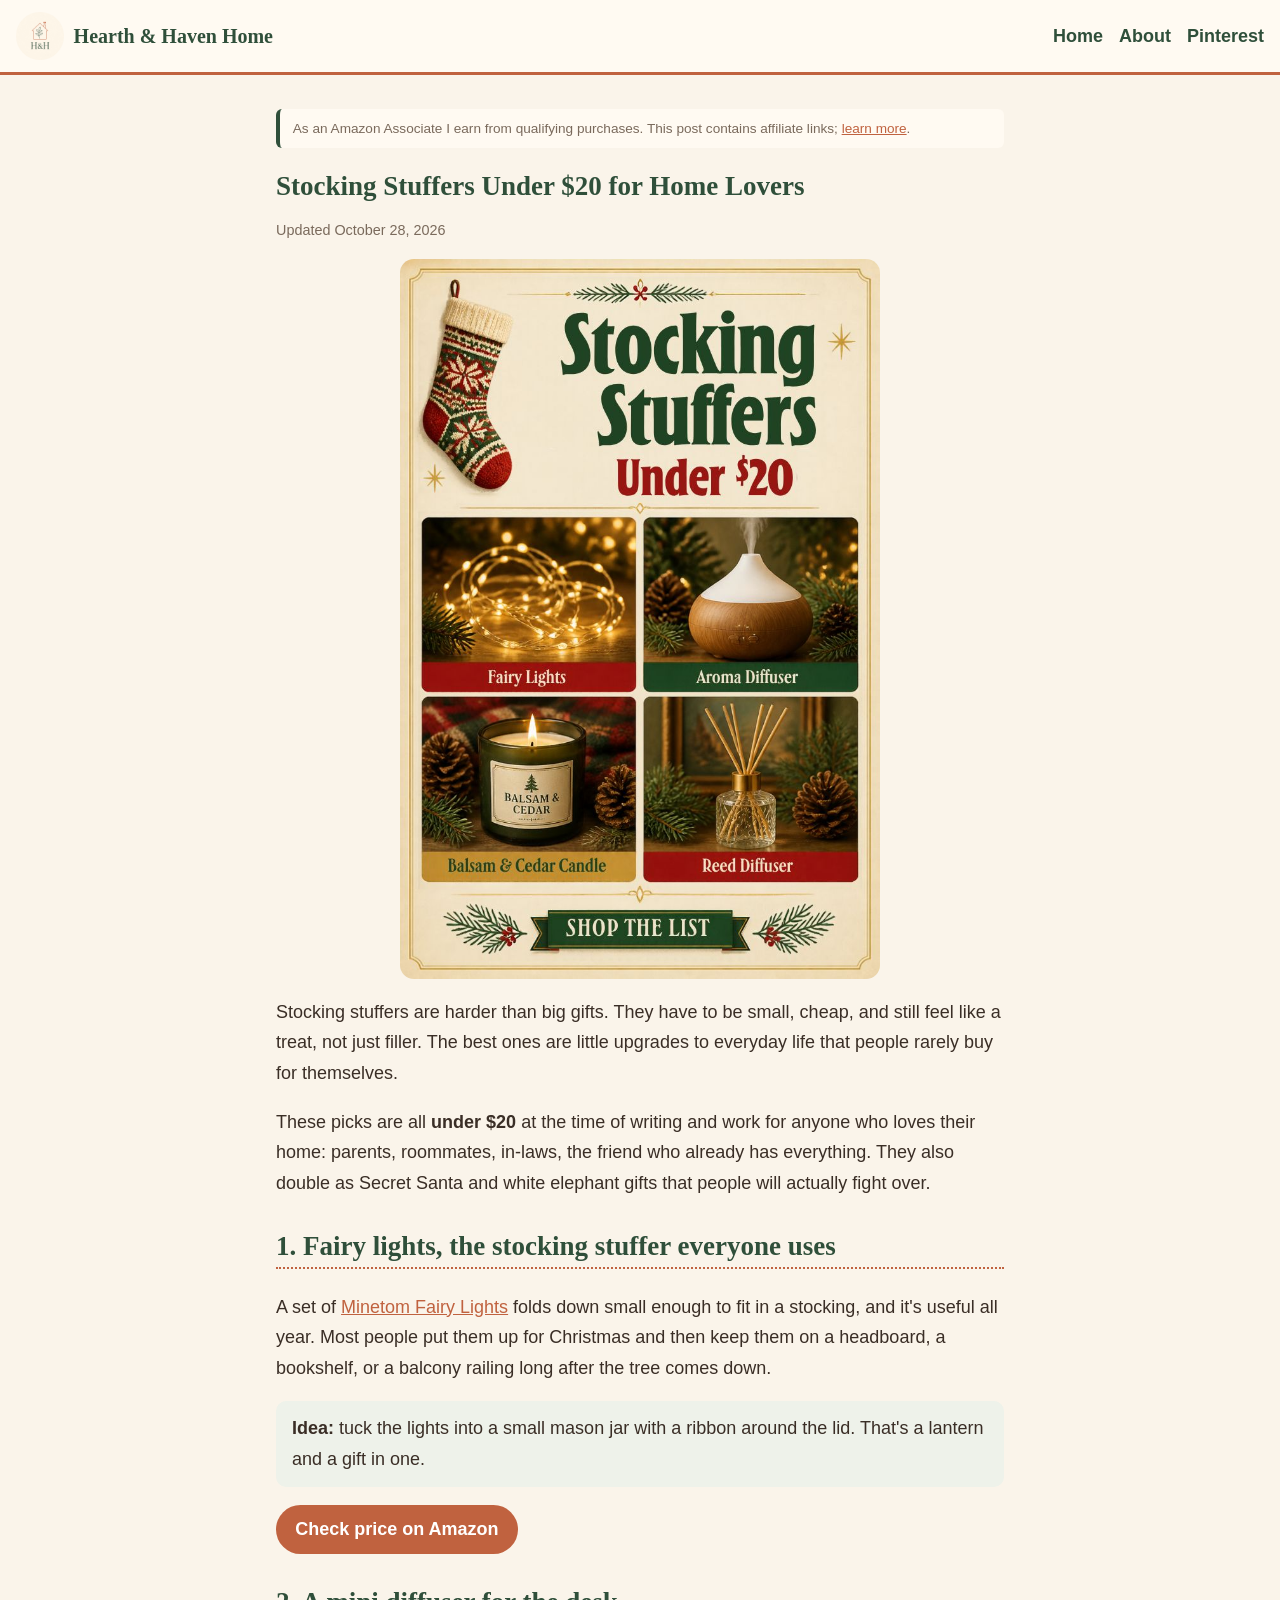
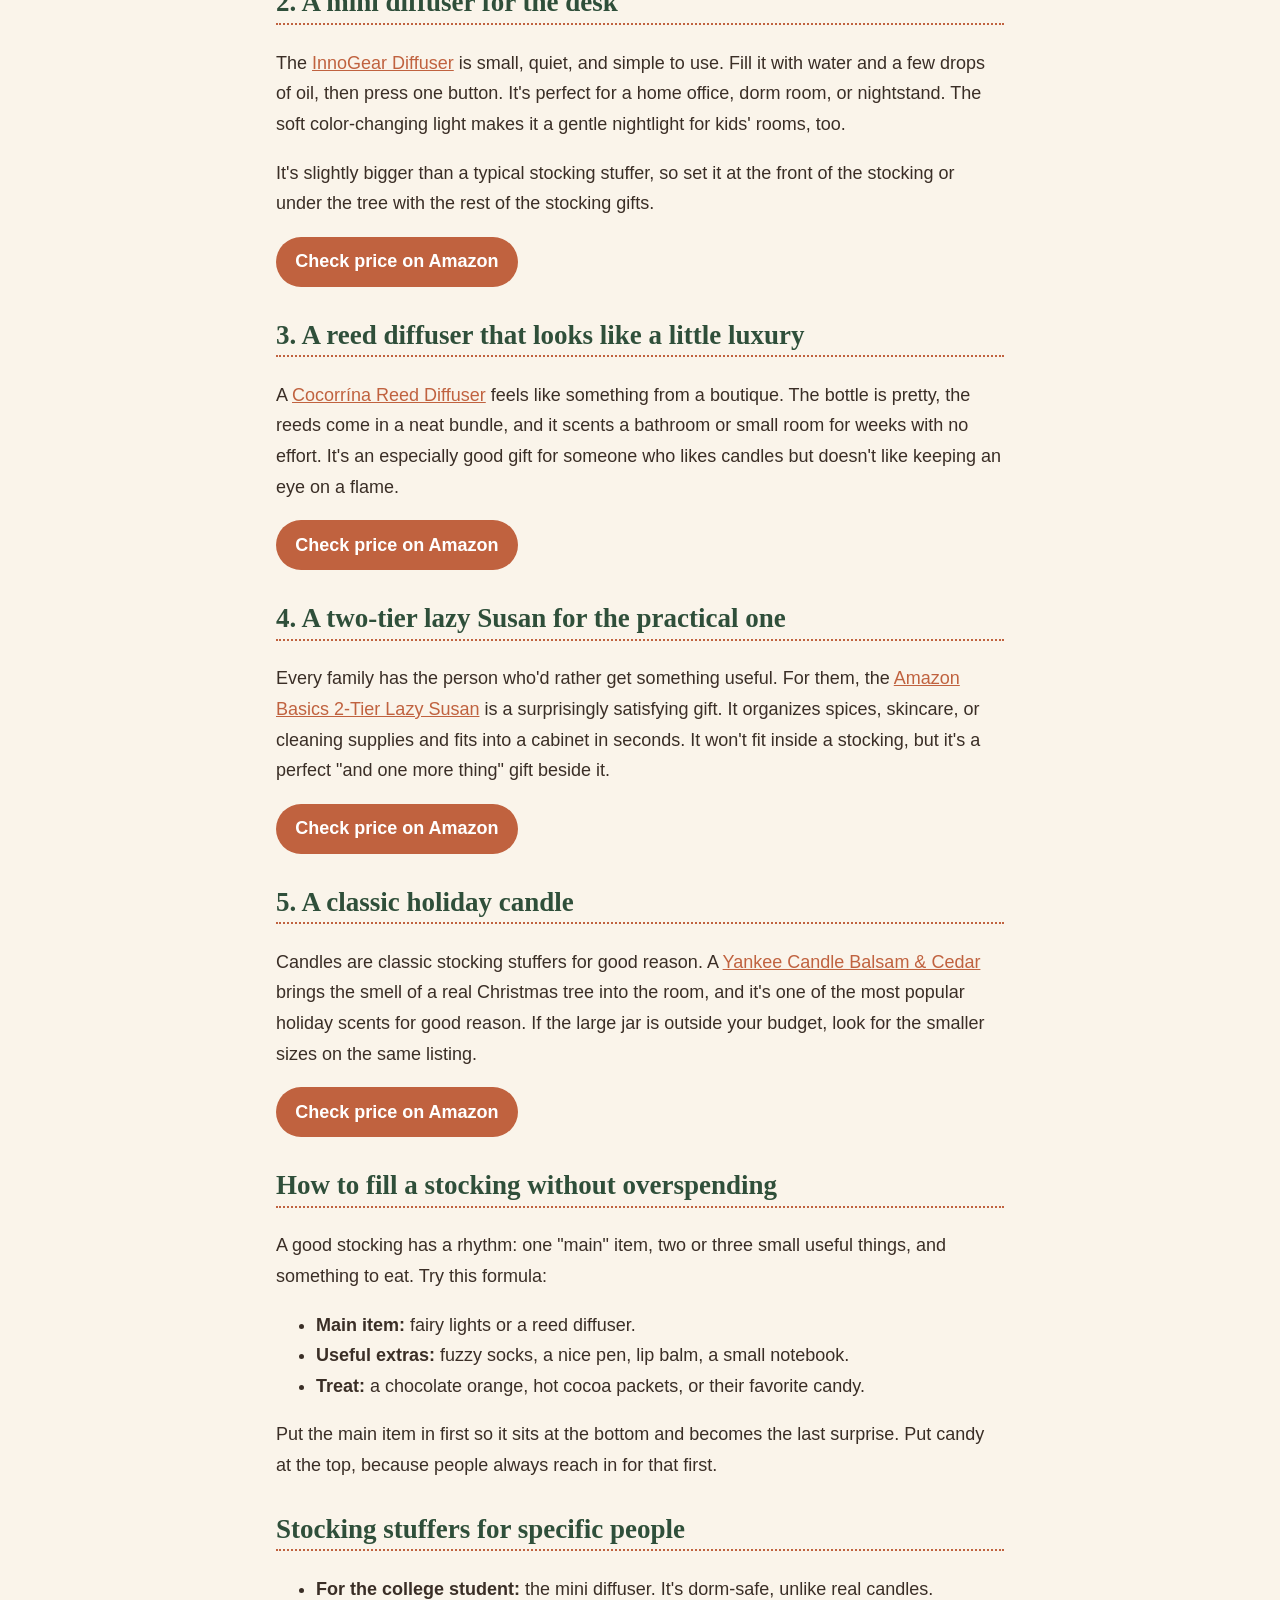
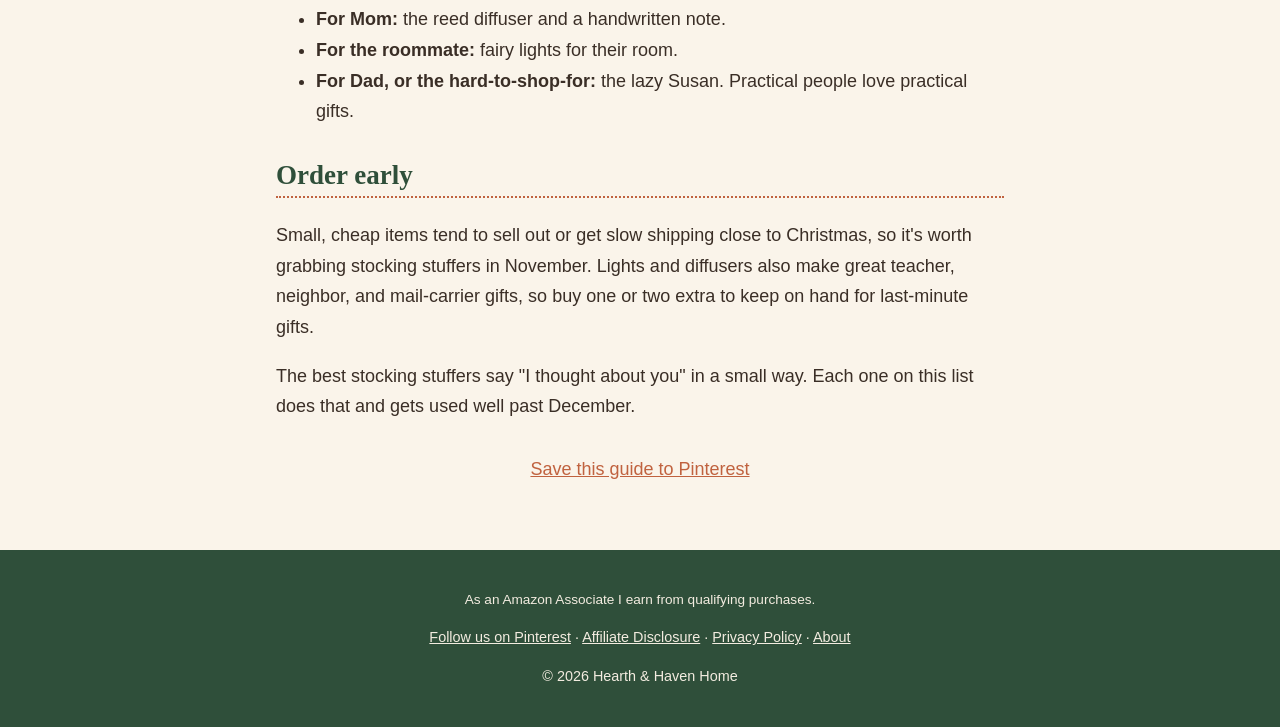
<file: posts/stocking-stuffers-under-20.html>
<!doctype html><html lang="en"><head><meta charset="utf-8">
<meta name="viewport" content="width=device-width,initial-scale=1">
<title>Stocking Stuffers Under $20 for Home Lovers | Hearth &amp; Haven Home</title><meta name="description" content="Small, useful stocking stuffers under $20 for anyone who loves their home: lights, diffusers, candles and clever storage.">
<link rel="canonical" href="https://home.digitalprofitreview.com/posts/stocking-stuffers-under-20.html"><link rel="icon" href="../assets/favicon.png">
<meta property="og:type" content="article"><meta property="og:site_name" content="Hearth &amp; Haven Home">
<meta property="og:title" content="Stocking Stuffers Under $20 for Home Lovers"><meta property="og:description" content="Small, useful stocking stuffers under $20 for anyone who loves their home: lights, diffusers, candles and clever storage.">
<meta property="og:url" content="https://home.digitalprofitreview.com/posts/stocking-stuffers-under-20.html"><meta property="og:image" content="https://home.digitalprofitreview.com/assets/3-stocking-stuffers.jpg">
<meta name="twitter:card" content="summary_large_image">
<link rel="stylesheet" href="../assets/style.css">
<script async defer data-pin-hover="true" data-pin-tall="true" src="https://assets.pinterest.com/js/pinit.js"></script>
</head><body><header class="site"><a class="brand" href="../index.html"><img src="../assets/logo.jpg" alt="Hearth &amp; Haven Home logo" width="48" height="48"><span>Hearth &amp; Haven Home</span></a>
<nav><a href="../index.html">Home</a><a href="../about.html">About</a><a href="https://www.pinterest.com/hearthhavenhome99/" target="_blank" rel="noopener">Pinterest</a></nav></header>
<main><article class="post"><p class="disc top">As an Amazon Associate I earn from qualifying purchases. This post contains affiliate links; <a href="../affiliate-disclosure.html">learn more</a>.</p>
<h1>Stocking Stuffers Under $20 for Home Lovers</h1><p class="meta">Updated October 28, 2026</p>
<img class="hero" src="../assets/3-stocking-stuffers.jpg" alt="Stocking Stuffers Under $20 for Home Lovers – Pinterest gift guide" width="800" height="1200" data-pin-description="Stocking Stuffers Under $20 for Home Lovers">

<p>Stocking stuffers are harder than big gifts. They have to be small, cheap, and still feel like a treat, not just filler. The best ones are little upgrades to everyday life that people rarely buy for themselves.</p>
<p>These picks are all <strong>under $20</strong> at the time of writing and work for anyone who loves their home: parents, roommates, in-laws, the friend who already has everything. They also double as Secret Santa and white elephant gifts that people will actually fight over.</p>

<h2>1. Fairy lights, the stocking stuffer everyone uses</h2>
<p>A set of <a href="https://www.amazon.com/dp/B00JR5N0JM?tag=hearthhaven0b-20" target="_blank" rel="sponsored nofollow noopener">Minetom Fairy Lights</a> folds down small enough to fit in a stocking, and it's useful all year. Most people put them up for Christmas and then keep them on a headboard, a bookshelf, or a balcony railing long after the tree comes down.</p>
<p class="tip"><strong>Idea:</strong> tuck the lights into a small mason jar with a ribbon around the lid. That's a lantern and a gift in one.</p>
<p class="cta"><a class="btn" href="https://www.amazon.com/dp/B00JR5N0JM?tag=hearthhaven0b-20" target="_blank" rel="sponsored nofollow noopener">Check price on Amazon</a></p>

<h2>2. A mini diffuser for the desk</h2>
<p>The <a href="https://www.amazon.com/dp/B00V9JP8EE?tag=hearthhaven0b-20" target="_blank" rel="sponsored nofollow noopener">InnoGear Diffuser</a> is small, quiet, and simple to use. Fill it with water and a few drops of oil, then press one button. It's perfect for a home office, dorm room, or nightstand. The soft color-changing light makes it a gentle nightlight for kids' rooms, too.</p>
<p>It's slightly bigger than a typical stocking stuffer, so set it at the front of the stocking or under the tree with the rest of the stocking gifts.</p>
<p class="cta"><a class="btn" href="https://www.amazon.com/dp/B00V9JP8EE?tag=hearthhaven0b-20" target="_blank" rel="sponsored nofollow noopener">Check price on Amazon</a></p>

<h2>3. A reed diffuser that looks like a little luxury</h2>
<p>A <a href="https://www.amazon.com/dp/B0B24QJ217?tag=hearthhaven0b-20" target="_blank" rel="sponsored nofollow noopener">Cocorrína Reed Diffuser</a> feels like something from a boutique. The bottle is pretty, the reeds come in a neat bundle, and it scents a bathroom or small room for weeks with no effort. It's an especially good gift for someone who likes candles but doesn't like keeping an eye on a flame.</p>
<p class="cta"><a class="btn" href="https://www.amazon.com/dp/B0B24QJ217?tag=hearthhaven0b-20" target="_blank" rel="sponsored nofollow noopener">Check price on Amazon</a></p>

<h2>4. A two-tier lazy Susan for the practical one</h2>
<p>Every family has the person who'd rather get something useful. For them, the <a href="https://www.amazon.com/dp/B0BR1RYYFQ?tag=hearthhaven0b-20" target="_blank" rel="sponsored nofollow noopener">Amazon Basics 2-Tier Lazy Susan</a> is a surprisingly satisfying gift. It organizes spices, skincare, or cleaning supplies and fits into a cabinet in seconds. It won't fit inside a stocking, but it's a perfect "and one more thing" gift beside it.</p>
<p class="cta"><a class="btn" href="https://www.amazon.com/dp/B0BR1RYYFQ?tag=hearthhaven0b-20" target="_blank" rel="sponsored nofollow noopener">Check price on Amazon</a></p>

<h2>5. A classic holiday candle</h2>
<p>Candles are classic stocking stuffers for good reason. A <a href="https://www.amazon.com/dp/B0F3DPXQP1?tag=hearthhaven0b-20" target="_blank" rel="sponsored nofollow noopener">Yankee Candle Balsam &amp; Cedar</a> brings the smell of a real Christmas tree into the room, and it's one of the most popular holiday scents for good reason. If the large jar is outside your budget, look for the smaller sizes on the same listing.</p>
<p class="cta"><a class="btn" href="https://www.amazon.com/dp/B0F3DPXQP1?tag=hearthhaven0b-20" target="_blank" rel="sponsored nofollow noopener">Check price on Amazon</a></p>

<h2>How to fill a stocking without overspending</h2>
<p>A good stocking has a rhythm: one "main" item, two or three small useful things, and something to eat. Try this formula:</p>
<ul>
<li><strong>Main item:</strong> fairy lights or a reed diffuser.</li>
<li><strong>Useful extras:</strong> fuzzy socks, a nice pen, lip balm, a small notebook.</li>
<li><strong>Treat:</strong> a chocolate orange, hot cocoa packets, or their favorite candy.</li>
</ul>
<p>Put the main item in first so it sits at the bottom and becomes the last surprise. Put candy at the top, because people always reach in for that first.</p>

<h2>Stocking stuffers for specific people</h2>
<ul>
<li><strong>For the college student:</strong> the mini diffuser. It's dorm-safe, unlike real candles.</li>
<li><strong>For Mom:</strong> the reed diffuser and a handwritten note.</li>
<li><strong>For the roommate:</strong> fairy lights for their room.</li>
<li><strong>For Dad, or the hard-to-shop-for:</strong> the lazy Susan. Practical people love practical gifts.</li>
</ul>

<h2>Order early</h2>
<p>Small, cheap items tend to sell out or get slow shipping close to Christmas, so it's worth grabbing stocking stuffers in November. Lights and diffusers also make great teacher, neighbor, and mail-carrier gifts, so buy one or two extra to keep on hand for last-minute gifts.</p>
<p>The best stocking stuffers say "I thought about you" in a small way. Each one on this list does that and gets used well past December.</p>

<p class="pin-cta"><a href="https://www.pinterest.com/pin/create/button/" data-pin-do="buttonBookmark" data-pin-tall="true">Save this guide to Pinterest</a></p></article></main>
<footer><p class="disc">As an Amazon Associate I earn from qualifying purchases.</p><p><a href="https://www.pinterest.com/hearthhavenhome99/" target="_blank" rel="noopener">Follow us on Pinterest</a> · <a href="../affiliate-disclosure.html">Affiliate Disclosure</a> · <a href="../privacy.html">Privacy Policy</a> · <a href="../about.html">About</a></p>
<p>&copy; 2026 Hearth &amp; Haven Home</p></footer></body></html>
</file>
<file: assets/style.css>
:root{--cream:#faf4ea;--paper:#fffaf2;--terra:#c0623f;--forest:#2f4f3a;--ink:#3a2e26;--muted:#7a6a5c}
*{box-sizing:border-box}body{margin:0;background:var(--cream);color:var(--ink);font:17px/1.7 -apple-system,"Segoe UI",Roboto,sans-serif}
h1,h2,h3,.brand span{font-family:Georgia,"Times New Roman",serif;color:var(--forest);line-height:1.25}
a{color:var(--terra)}header.site{display:flex;flex-wrap:wrap;gap:.5rem;justify-content:space-between;align-items:center;padding:.75rem 1rem;background:var(--paper);border-bottom:3px solid var(--terra)}
.brand{display:flex;align-items:center;gap:.6rem;text-decoration:none}.brand img{border-radius:50%}.brand span{font-size:1.25rem;font-weight:700}
nav a{margin-left:1rem;text-decoration:none;color:var(--forest);font-weight:600}
main{max-width:760px;margin:0 auto;padding:1.25rem 1rem 3rem}.intro{text-align:center}.intro img{border-radius:50%}
.grid{display:grid;gap:1.25rem;grid-template-columns:repeat(auto-fit,minmax(210px,1fr))}
.card{background:var(--paper);border-radius:14px;overflow:hidden;text-decoration:none;color:var(--ink);box-shadow:0 2px 10px #0001}
.card img{width:100%;height:auto;aspect-ratio:2/3;object-fit:cover;display:block}.card h3,.card p{margin:.6rem .9rem}.card p{font-size:.92rem;color:var(--muted)}
.hero{width:100%;max-width:480px;height:auto;display:block;margin:1rem auto;border-radius:14px}
.disc{font-size:.85rem;color:var(--muted)}.disc.top{background:var(--paper);border-left:4px solid var(--forest);padding:.5rem .8rem;border-radius:6px}
.meta{color:var(--muted);font-size:.9rem;margin-top:-.5rem}.post h2{margin-top:2rem;border-bottom:2px dotted var(--terra);padding-bottom:.2rem}
.btn{display:inline-block;background:var(--terra);color:#fff;padding:.6rem 1.2rem;border-radius:999px;text-decoration:none;font-weight:600}.btn.alt{background:var(--forest)}
.tip{background:#eef2ea;border-radius:10px;padding:.75rem 1rem}.pin-cta{text-align:center;margin-top:2rem}
footer{background:var(--forest);color:#f3ece0;text-align:center;padding:1.5rem 1rem;font-size:.9rem}footer a,footer .disc{color:#f3ece0}
@media(min-width:700px){body{font-size:18px}}
</file>
